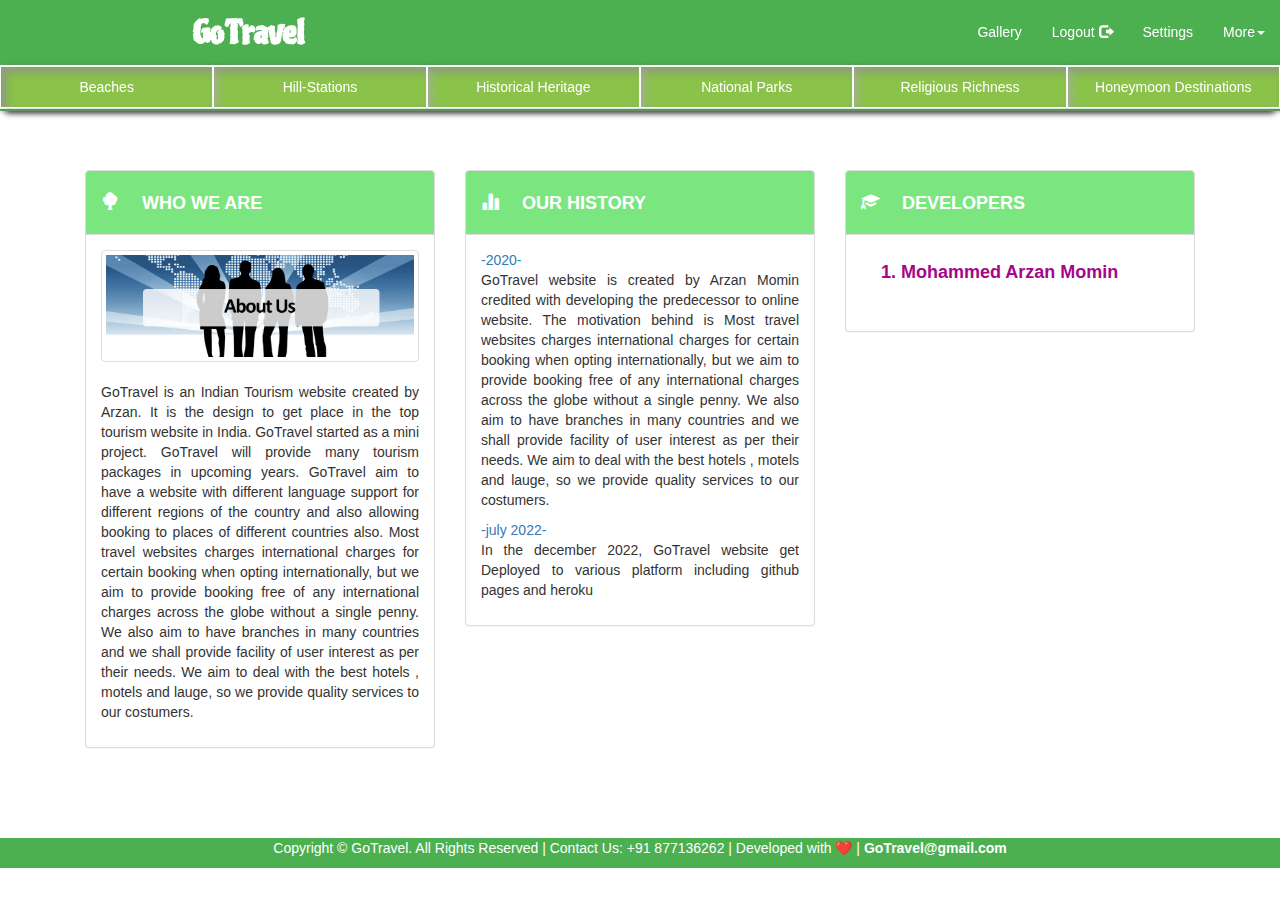
<file: HTML/about.html>
<!DOCTYPE html>
<html>

<head>
    <meta name="viewport" content="width=device-width, initial-scale=1">
    <link rel="stylesheet" href="https://maxcdn.bootstrapcdn.com/bootstrap/3.3.7/css/bootstrap.min.css">
    <script src="https://ajax.googleapis.com/ajax/libs/jquery/3.2.1/jquery.min.js"></script>
    <script src="https://maxcdn.bootstrapcdn.com/bootstrap/3.3.7/js/bootstrap.min.js"></script>
    <link href="https://fonts.googleapis.com/css?family=Montserrat" rel="stylesheet">
    <link rel="stylesheet" href="../CSS/nav2.css">
    <link rel="stylesheet" href="../CSS/footer.css">
    <title>About GoTravel</title>

</head>

<body>
    <nav class="navbar navbar-inverse navbar-fixed-top">
        <div class="container-fluid">
            <div class="navbar-header">
                <button type="button" class="navbar-toggle" data-toggle="collapse" data-target="#myNavbar">
            <span class="icon-bar"></span>
            <span class="icon-bar"></span>
            <span class="icon-bar"></span>                        
          </button>
                <a class="navbar-brand" href="../home.html" style="font-weight: bold;font-family: 'Piedra', cursive;">GoTravel</a>
            </div>
            <div class="collapse navbar-collapse" id="myNavbar">
                <ul class="nav navbar-nav navbar-right">
                    <li>
                        <a class="w" href="gallery.html">Gallery</a>
                    </li>
                    <li><a class="w" href="../index.html" onclick="alert('You are about to logout. click ok to continue.')">Logout <span class="glyphicon glyphicon-log-out"></span></a></li>
                    <li><a class="w" href="setting.html">Settings</a></li>
                    <li class="dropdown">
                        <a class="dropdown-toggle w" data-toggle="dropdown" href="#">More<span class="caret"></span></a>
                        <ul class="dropdown-menu">
                            <li><a class="w" href="contact.html">Contact us</a></li>
                            <li><a class="w" href="about.html">About us</a></li>
                            <li><a class="w" href="team.html">Our Team</a></li>
                        </ul>
                    </li>
                </ul>
            </div>
            <div class="row nav-row-design">
                <div class="col-xs-4 col-sm-4 col-md-2 t"><a href="type/beaches.html">Beaches</a></div>
                <div class="col-xs-4 col-sm-4 col-md-2 t"><a href="type/hill-station.html">Hill-Stations</a></div>
                <div class="col-xs-4 col-sm-4 col-md-2 t"><a href="type/historical.html">Historical Heritage</a></div>
                <div class="col-xs-4 col-sm-4 col-md-2 t"><a href="type/parks.html">National Parks</a></div>
                <div class="col-xs-4 col-sm-4 col-md-2 t"><a href="type/religious.html">Religious Richness</a></div>
                <div class="col-xs-4 col-sm-4 col-md-2 t"><a href="type/honeymoon.html">Honeymoon Destinations</a></div>
            </div>
        </div>

    </nav>
    <div class="row">
        <div class="container" style="margin-top: 80px; margin-bottom: 50px;">
            <div class="row-style-login-page-pannel">
                <div class=" col-md-4 col-sm-6 col-xs-12">
                    <div class="panel panel-default">
                        <div class="panel-heading" style="background-color:  #7be67f;">
                            <h4 style="font-weight: bolder; color: white;"><span class="glyphicon glyphicon-tree-deciduous"></span>&emsp; WHO WE ARE</h4>
                        </div>
                        <div class="panel-body">
                            <!--put mobile pic. -->
                            <img src="../Images/call.jpg" class="img-thumbnail"><br><br>
                            <p style="text-align: justify;">GoTravel is an Indian Tourism website created by Arzan. It is the design to get place in the top tourism website in India. GoTravel started as a mini project. GoTravel
                                will provide many tourism packages in upcoming years. GoTravel aim to have a website with different language support for different regions of the country and also allowing booking to places of different countries also.
                                Most travel websites charges international charges for certain booking when opting internationally, but we aim to provide booking free of any international charges across the globe without a single penny. We also aim to
                                have branches in many countries and we shall provide facility of user interest as per their needs. We aim to deal with the best hotels , motels and lauge, so we provide quality services to our costumers.</p>
                        </div>
                    </div>
                </div>


                <div class=" col-md-4 col-sm-6 col-xs-12">
                    <div class="panel panel-default">
                        <div class="panel-heading" style="background-color:  #7be67f;">
                            <h4 style="font-weight: bolder; color: white;"><span class="glyphicon glyphicon-stats"></span>&emsp; OUR HISTORY</h4>
                        </div>
                        <div class="panel-body">
                            <a href="#">-2020-</a>
                            <p style="text-align: justify;">
                                GoTravel website is created by Arzan Momin credited with developing the predecessor to online website. The motivation behind is Most travel websites charges international charges
                                for certain booking when opting internationally, but we aim to provide booking free of any international charges across the globe without a single penny. We also aim to have branches in many countries and we shall provide
                                facility of user interest as per their needs. We aim to deal with the best hotels , motels and lauge, so we provide quality services to our costumers.
                            </p>

                            <a href="#">-july 2022-</a>
                            <p style="text-align: justify;">
                                In the december 2022, GoTravel website get Deployed to various platform including github pages and heroku
                            </p>

                        </div>
                    </div>
                </div>

                <div class=" col-md-4 col-sm-6 col-xs-12">
                    <div class="panel panel-default">
                        <div class="panel-heading" style="background-color:  #7be67f;">
                            <h4 style="font-weight: bolder; color: white;"><span class="glyphicon glyphicon-education"></span>&emsp; DEVELOPERS</h4>
                        </div>
                        <div class="panel-body">
                            <h4></h4>
                            <ol>
                                <li style="font-size: 18px;font-weight:bolder; color: rgb(165, 6, 138);">Mohammed Arzan Momin</li><br>
                              
                            </ol>


                        </div>
                    </div>
                </div>

            </div>
        </div>
    </div>
    <div style="margin-bottom: 2rem;"></div>
    <div>
        <nav class="footer-copyright">
            <div class="container-fluid" id="footer-p-down">
                <p style="text-align:center;">
                    Copyright © GoTravel. All Rights Reserved | Contact Us: +91 877136262 | Developed with ❤️ | <a id="footer-anchor" href="mailto:mominarzan2000@gmail.com"><b>GoTravel@gmail.com</b></a>
                </p>
            </div>
        </nav>
    </div>

</body>

</html>
</file>
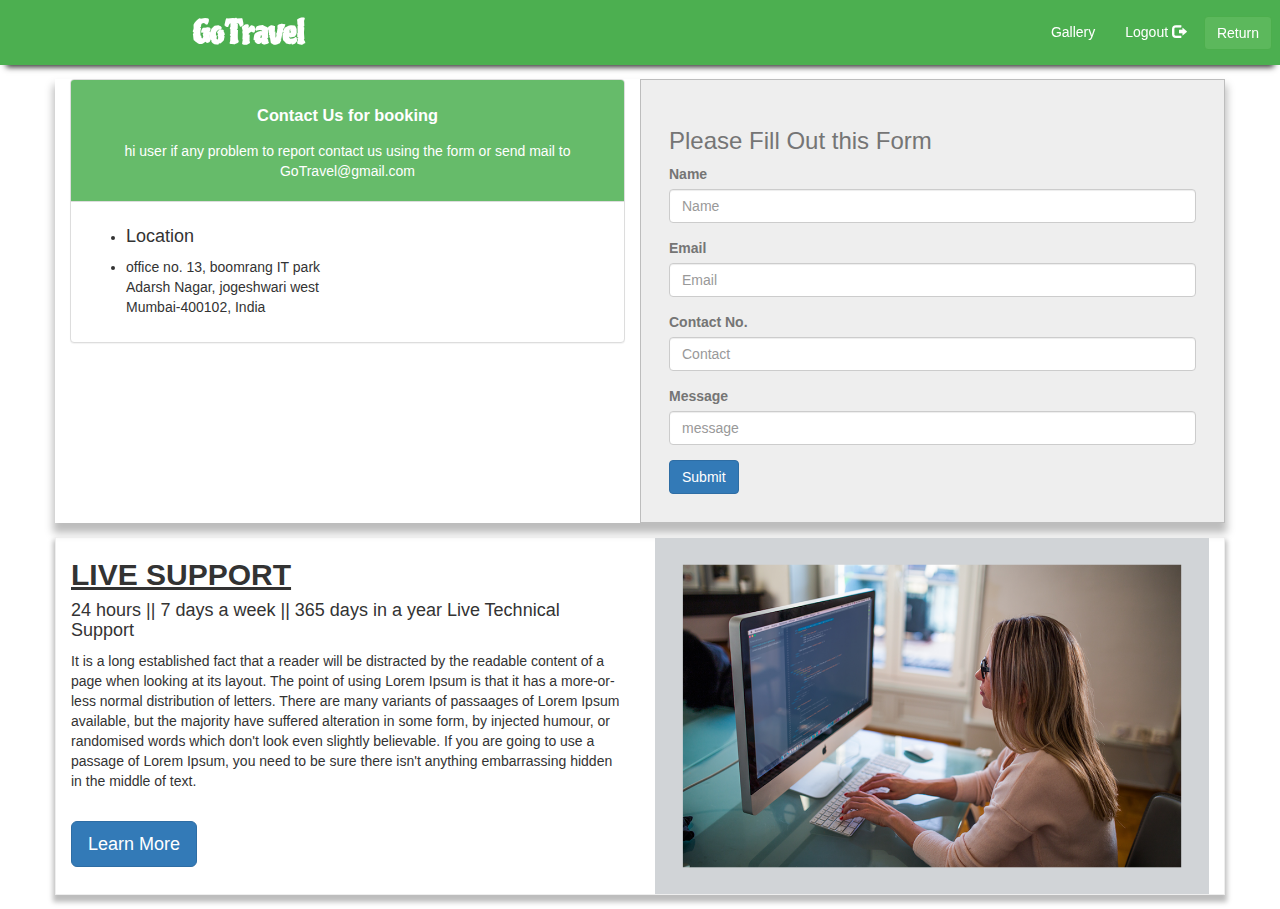
<file: HTML/contact.html>
<!DOCTYPE html>
<html lang="en">

<head>
    <meta charset="UTF-8">
    <meta name="viewport" content="width=device-width, initial-scale=1.0">
    <title>Contact us | GoTravel</title>
    <link rel="stylesheet" href="https://maxcdn.bootstrapcdn.com/bootstrap/3.4.1/css/bootstrap.min.css">
    <script src="https://ajax.googleapis.com/ajax/libs/jquery/3.5.1/jquery.min.js"></script>
    <script src="https://maxcdn.bootstrapcdn.com/bootstrap/3.4.1/js/bootstrap.min.js"></script>
    <link rel="stylesheet" href="https://use.fontawesome.com/releases/v5.1.0/css/all.css" integrity="sha384-lKuwvrZot6UHsBSfcMvOkWwlCMgc0TaWr+30HWe3a4ltaBwTZhyTEggF5tJv8tbt" crossorigin="anonymous">
    <link rel="stylesheet" href="../CSS/nav1.css">
    <link rel="stylesheet" href="../CSS/contact.css">
    <link rel="stylesheet" href="../CSS/footer.css">
    <style>
        .img-fluid {
            max-width: 100%;
            height: auto;
        }
    </style>
</head>

<body>

    <nav class="navbar navbar-inverse navbar-fixed-top">
        <div class="container-fluid">
            <div class="navbar-header">
                <button type="button" class="navbar-toggle" data-toggle="collapse" data-target="#myNavbar">
                    <span class="icon-bar"></span>
                    <span class="icon-bar"></span>
                    <span class="icon-bar"></span>                   
          </button>
                <a class="navbar-brand" href="home.html" style="font-weight: bold;font-family: 'Piedra', cursive;">GoTravel</a>
            </div>
            <div class="collapse navbar-collapse" id="myNavbar">
                <ul class="nav navbar-nav navbar-right">
                    <li><a class="w" href="gallery.html">Gallery</a></li>
                    <li><a class="w" href="../index.html" onclick="alert('you are about to logout.click OK to Continue')">Logout <span class="glyphicon glyphicon-log-out"></span></a></li>
                    <li style="margin: 0.8rem 0.8rem auto 0.3rem; background:#4caf50;"><button class="btn btn-success navbar-btn" onclick="history.back();">Return</button></li>
                </ul>

            </div>
        </div>
    </nav>
    <div class="container" id="banner1">
        <div class="row">
            <div class="col-xs-12 col-sm-6">
                <div class="panel panel-default">
                    <div class="panel-heading">
                        <h3>Contact Us for booking</h3>
                        <i class="fa fa-envelope" aria-hidden="true" style="font-size:50px"></i>
                        <p> hi user if any problem to report contact us using the form or send mail to GoTravel@gmail.com</p>
                    </div>
                    <div class="panel-body">
                        <ul>
                            <li>
                                <h4>Location</h4>
                            </li>
                            <li>office no. 13, boomrang IT park</br>
                            Adarsh Nagar, jogeshwari west</br>
                            Mumbai-400102, India</li>
                        </ul>
                    </div>
                </div>
            </div>
            <div class="col-xs-12 col-sm-6 " id="gray">
                <h3>Please Fill Out this Form</h3>
                <form method="POST" action="../index.html">
                    <div class="form-group">
                        <label for="name">Name</label>
                        <input type="text" class="form-control" name="name" placeholder="Name" required="true" pattern=".{1,}">
                    </div>
                    <div class="form-group">
                        <label for="email">Email</label>
                        <input type="email" class="form-control" name="email" placeholder="Email" required="true" pattern="[a-z0-9._%+-]+@[a-z0-9.-]+\.[a-z]{2,3}$">
                    </div>
                    <div class="form-group">
                        <label for="contact">Contact No.</label>
                        <input type="text" class="form-control" name="contact" placeholder="Contact" required="true" pattern=".{10}">
                    </div>
                    <div class="form-group">
                        <label for="message">Message</label>
                        <input type="text" class="form-control" name="message" placeholder="message">
                    </div>
                    <div>
                        <button class="btn btn-primary" type="submit" value="Submit" name="button">Submit</button>
                    </div>
                </form>
            </div>
        </div>
    </div>
    <div class="container" id="banner2">
        <div class="row">
            <div class="col-md-12 col-lg-6">
                <h2><b><u>LIVE SUPPORT</u></b></h2>
                <h4>24 hours || 7 days a week || 365 days in a year Live Technical Support</h4>
                <p>It is a long established fact that a reader will be distracted by the readable content of a page when looking at its layout. The point of using Lorem Ipsum is that it has a more-or-less normal distribution of letters. There are many variants
                    of passaages of Lorem Ipsum available, but the majority have suffered alteration in some form, by injected humour, or randomised words which don't look even slightly believable. If you are going to use a passage of Lorem Ipsum, you
                    need to be sure there isn't anything embarrassing hidden in the middle of text.
                </p>
                <br>
                <button type="button" class="btn btn-primary btn-lg">Learn More</button>
            </div>
            <div class="col-lg-6">
                <img src="../resources/desk.jpg" alt="" class="img-fluid ">
            </div>
        </div>
    </div>
  
    <script>
        $(document).ready(function() {

            $('#footer1').load("footer1.html");

        });
    </script>


</body>

</html>
</file>
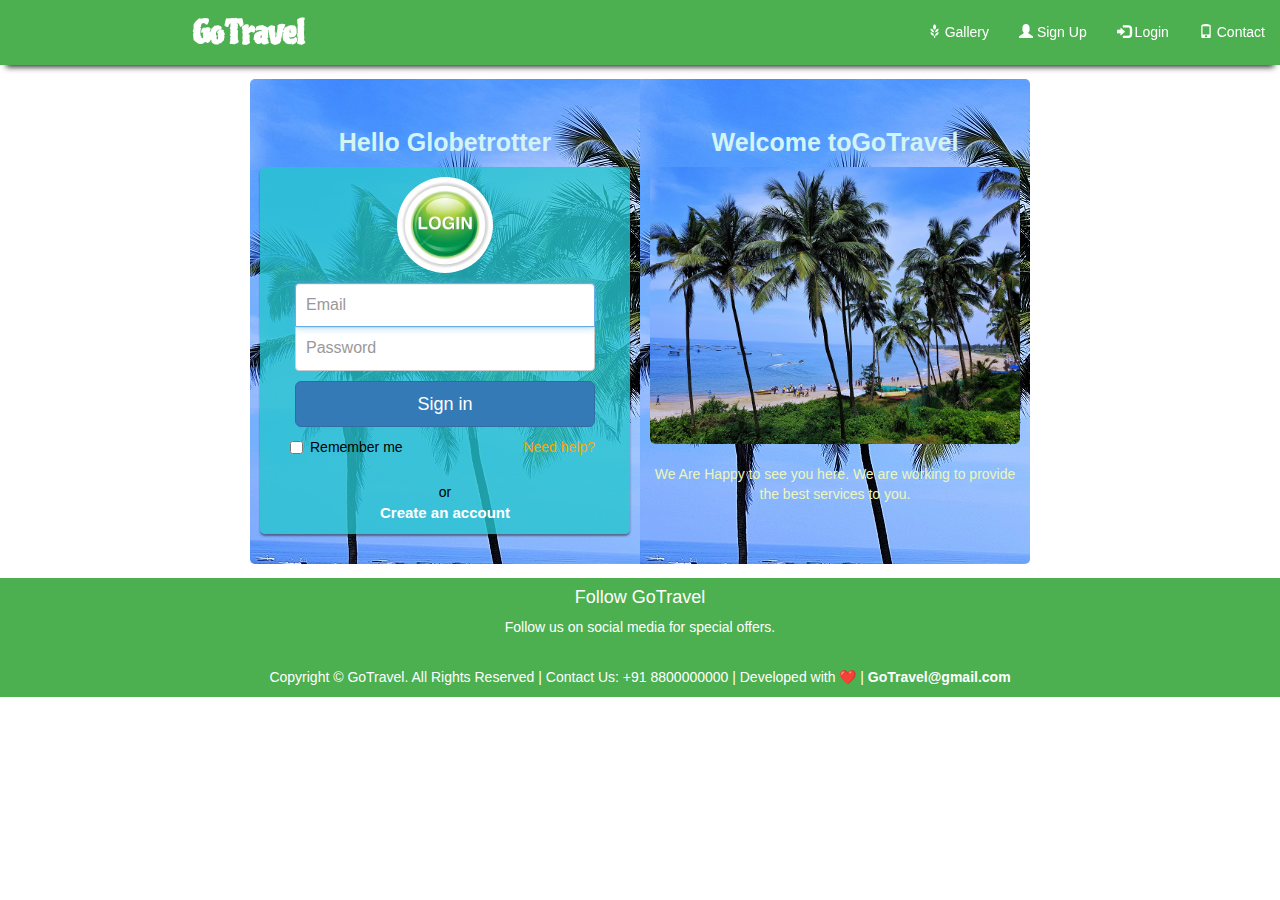
<file: HTML/login.html>
<!DOCTYPE html>
<html lang="en">

<head>
    <meta charset="UTF-8">
    <meta name="viewport" content="width=device-width, initial-scale=1.0">
    <link rel="stylesheet" href="https://maxcdn.bootstrapcdn.com/bootstrap/3.4.1/css/bootstrap.min.css">
    <script src="https://ajax.googleapis.com/ajax/libs/jquery/3.5.1/jquery.min.js"></script>
    <script src="https://maxcdn.bootstrapcdn.com/bootstrap/3.4.1/js/bootstrap.min.js"></script>
    <link rel="stylesheet" href="https://use.fontawesome.com/releases/v5.1.0/css/all.css" integrity="sha384-lKuwvrZot6UHsBSfcMvOkWwlCMgc0TaWr+30HWe3a4ltaBwTZhyTEggF5tJv8tbt" crossorigin="anonymous">
    <link rel="stylesheet" href="../CSS/nav1.css">
    <link rel="stylesheet" href="../CSS/login.css">
    <link rel="stylesheet" href="../CSS/footer.css">
    <title>login | GoTravel</title>
</head>

<body>
    <div id="navigation"></div>
    <script>
        $(document).ready(function() {

            $('#navigation').load("nav0.html");

        });
    </script>
    <div class="container">
        <div class="row display-flex">
            <div class="col-sm-6 col-xs-12 col-md-4 col-md-offset-2" id="login-intro-form">
                <h1 class="text-center login-login-title">Hello Globetrotter</h1>
                <div class="login-account-wall">
                    <img class="login-profile-img" src="../Images/login/avatar.png" alt="">
                    <form class="login-form-signin" action="../HTML/home.html">
                        <input type="text" class="form-control" placeholder="Email" required autofocus>
                        <input type="password" class="form-control" placeholder="Password" required>
                        <button class="btn btn-lg btn-primary btn-block" type="submit">
                            Sign in</button>
                        <label class="checkbox pull-left">
                        <input type="checkbox" value="remember-me">
                        Remember me
                    </label>
                        <a href="contact.html" class="pull-right login-need-help">Need help? </a><span class="clearfix"></span>
                    </form>
                    or <br>
                    <a href="signup.html" class="text-center login-new-account">Create an account </a>
                </div>

            </div>
            <div class="col-sm-6 col-xs-12 col-md-4" id="login-intro">
                <h2 class="login-login-title text-center">Welcome toGoTravel</h2>

                <img class="img-responsive img-rounded" src="../Images/login/side.jpg" alt="signup image">
                <p style="text-align: center;margin-top: 2rem; color: rgb(235, 247, 185);">We Are Happy to see you here. We are working to provide the best services to you.</p>
            </div>
        </div>
    </div>
    <div id="foot"></div>
    <script>
        $(document).ready(function() {

            $('#foot').load("footer.html");

        });
    </script>
</body>

</html>
</file>
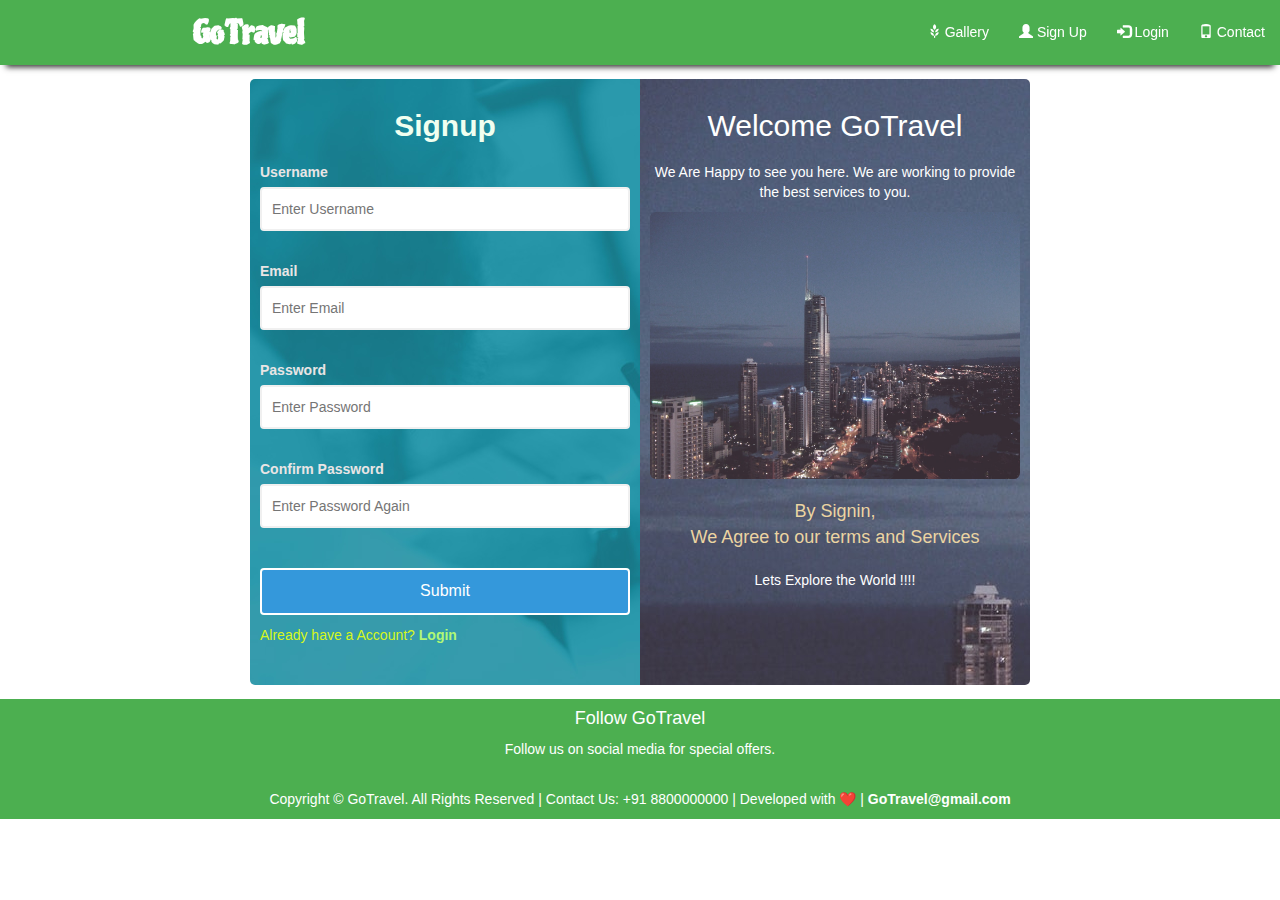
<file: HTML/signup.html>
<!DOCTYPE html>
<html lang="en">

<head>
    <meta charset="UTF-8">
    <meta name="viewport" content="width=device-width, initial-scale=1.0">
    <title>signup | TravelYaari</title>
    <link rel="stylesheet" href="https://maxcdn.bootstrapcdn.com/bootstrap/3.4.1/css/bootstrap.min.css">
    <script src="https://ajax.googleapis.com/ajax/libs/jquery/3.5.1/jquery.min.js"></script>
    <script src="https://maxcdn.bootstrapcdn.com/bootstrap/3.4.1/js/bootstrap.min.js"></script>
    <link rel="stylesheet" href="https://use.fontawesome.com/releases/v5.1.0/css/all.css" integrity="sha384-lKuwvrZot6UHsBSfcMvOkWwlCMgc0TaWr+30HWe3a4ltaBwTZhyTEggF5tJv8tbt" crossorigin="anonymous">
    <link rel="stylesheet" href="../CSS/nav1.css">
    <link rel="stylesheet" href="../CSS/signup.css">
    <link rel="stylesheet" href="../CSS/footer.css">
</head>

<body>
    <div id="navigation"></div>
    <script>
        $(document).ready(function() {

            $('#navigation').load("nav0.html");

        });
    </script>
    <div class="container" id="signup-container-shadow">
        <div class="row display-flex">
            <div class="col-xs-12 col-sm-6 col-md-4 col-md-offset-2" id="signup-intro-form">
                <!-- <div class="signup-container1"> -->
                <form id="signup-form" class="signup-form">
                    <h2 style="font-size:30px;font-weight: 600;color: honeydew;">Signup</h2>
                    <div class="signup-form-control">
                        <label for="username">Username</label>
                        <input type="text" id="username" placeholder="Enter Username">
                        <small>Error message</small>
                    </div>
                    <div class="signup-form-control">
                        <label for="email">Email</label>
                        <input type="text" id="email" placeholder="Enter Email">
                        <small>Error message</small>
                    </div>
                    <div class="signup-form-control">
                        <label for="password">Password</label>
                        <input type="password" id="password" placeholder="Enter Password">
                        <small>Error message</small>
                    </div>
                    <div class="signup-form-control">
                        <label for="password2">Confirm Password</label>
                        <input type="password" id="password2" placeholder="Enter Password Again">
                        <small>Error message</small>
                    </div>
                    <button type="submit" onclick="forme()">Submit</button>
                    <p style="color: rgb(214, 247, 27); margin-top: 1rem;">Already have a Account?
                        <a href="login.html" class="login">Login</a>
                    </p>

                </form>
            </div>

            <div class="col-xs-12 col-sm-6 col-md-4" id="signup-intro">
                <h2>
                    Welcome GoTravel
                </h2>
                <p style="text-align: center;">We Are Happy to see you here. We are working to provide the best services to you.</p>
                <img class="img-responsive img-rounded" src="../Images/signup/bg2.jpeg" alt="signup image">
                <div style="display: flex; justify-content: center;align-items: center; text-align: center; font-size: 18px;color: rgb(235, 212, 162);margin-top: 2rem;">
                    <p>By Signin,<br>We Agree to our terms and Services</p>
                </div>
                <p style="text-align:center;margin-top: 1rem;">Lets Explore the World !!!!</p>

            </div>
        </div>
    </div>
    <div id="foot"></div>
    <script src="../JS/signup.js "></script>
    <script>
        $(document).ready(function() {

            $('#foot').load("footer.html");

        });
    </script>

</body>

</html>
</file>
<file: CSS/nav2.css>
@import url('https://fonts.googleapis.com/css2?family=Piedra&display=swap');
@media (max-width: 765px) {
    .navbar-collapse {
        position: fixed;
        top: 50px;
        left: 0;
        padding-left: 15px;
        padding-right: 15px;
        padding-bottom: 15px;
        width: 35%;
        height: 100%;
        background-color: white;
        /* color: black; */
        border: none;
        text-align: center;
        z-index: 1;
    }
    .navbar-collapse.collapsing {
        left: -75%;
        transition: height 0s ease;
        -webkit-transition: height 0s ease;
        -moz-transition: height 0s ease;
        -ms-transition: height 0s ease;
        -o-transition: height 0s ease;
    }
    .navbar-collapse.show {
        left: 0;
        transition: left 500ms ease-in-out;
        -webkit-transition: left 500ms ease-in-out;
        -moz-transition: left 500ms ease-in-out;
        -ms-transition: left 500ms ease-in-out;
        -o-transition: left 500ms ease-in-out;
    }
    .navbar-toggle.collapsed~.navbar-collapse {
        transition: left 500ms ease-in-out;
        -webkit-transition: left 500ms ease-in-out;
        -moz-transition: left 500ms ease-in-out;
        -ms-transition: left 500ms ease-in-out;
        -o-transition: left 500ms ease-in-out;
    }
    .navbar-brand {
        position: absolute;
        transform: translateX(-50%);
        -webkit-transform: translateX(-50%);
        -moz-transform: translateX(-50%);
        -ms-transform: translateX(-50%);
        -o-transform: translateX(-50%);
        left: 50%;
    }
    .navbar-toggle {
        border: none !important;
    }
    .navbar-toggle:active {
        border: none !important;
        background-color: rgb(65, 180, 65) !important;
    }
    .navbar-toggle:hover {
        border: none !important;
        background-color: rgb(65, 180, 65) !important;
    }
    .navbar-toggle:visited {
        border: none !important;
        background-color: rgb(65, 180, 65) !important;
    }
    .w {
        color: black !important;
    }
    .w:hover {
        background-color: rgb(187, 190, 187) !important;
    }
}

@media(min-width:766px) {
    .w {
        color: white !important;
    }
    .w:hover {
        background-color: rgb(65, 160, 65) !important;
    }
    .navbar-brand {
        position: absolute;
        transform: translateX(-17%);
        -webkit-transform: translateX(-17%);
        -moz-transform: translateX(-17%);
        -ms-transform: translateX(-17%);
        -o-transform: translateX(-17%);
        left: 17%;
    }
}

.navbar-toggle {
    float: left !important;
}

body {
    padding-top: 90px;
}

.navbar-brand {
    color: white !important;
    font-size: 32px !important;
    font-weight: 400;
}

.navbar-brand:hover {
    color: white !important;
}

.navbar-inverse {
    color: white;
    background-color: #4caf50;
    border: #4caf50;
}

.navbar {
    min-height: 65px;
    -webkit-box-shadow: 0 8px 6px -6px rgb(59, 58, 58);
    -moz-box-shadow: 0 8px 6px -6px rgb(65, 62, 62);
    box-shadow: 0 8px 6px -6px rgb(43, 42, 42);
}

.navbar-brand {
    padding: 0 15px;
    height: 65px;
    line-height: 65px;
}

.navbar-toggle {
    margin-top: 15px;
    padding: 9px 10px !important;
}

.dropdown-menu {
    background-color: #4caf50 !important;
}

.dropdown-menu:active {
    background-color: #4caf50 !important;
}

.nav-row-design {
    background-color: #8bc34a;
    box-shadow: 2px 2px 5px rgba(61, 61, 61, 0.5), inset 5px 5px 8px rgba(94, 93, 93, 0.5);
    border-top: 1px solid white;
    border-bottom: 1px solid white;
    margin-bottom: 0.2rem;
}

.t {
    border: 1px solid white;
    padding: 1rem;
    text-align: center;
    color: white;
    box-shadow: 2px 2px 5px rgba(173, 172, 172, 0.5), inset 5px 5px 8px rgba(172, 171, 171, 0.5);
}

.t:hover {
    background-color: #7cb342;
}

.t a {
    text-decoration: none;
    color: white;
    width: 100%;
}

@media (min-width: 768px) {
    .navbar-nav>li>a {
        padding-top: 21.5px;
        padding-bottom: 21.5px;
        line-height: 21.5px;
    }
}
</file>
<file: CSS/footer.css>
#footer-anchor {
    color: white;
    text-decoration: none;
}

#footer-anchor:hover {
    color: pink;
}

#footer-anchorto {
    color: rgb(10, 25, 94);
    text-decoration: none;
}

#footer-anchorto:hover {
    color: rgb(190, 13, 152);
}

#footer-p-up {
    background-color: #4caf50;
    color: white;
    text-align: center;
}

#footer-p-down {
    background-color: #4caf50;
    color: white;
}

#footer-follow {
    background-color: #4caf50;
    text-align: center;
    color: white;
}

.footer-logo {
    color: white;
}

.fa-facebook:hover {
    color: #3b5999;
}

.fa-twitter:hover {
    color: #55acee;
}

.fa-instagram:hover {
    color: #e4405f;
}

.fa-linkedin:hover {
    color: #0077B5;
}

.fa-pinterest:hover {
    color: #bd081c;
}

.fa-google-plus:hover {
    color: #dd4b39;
}
</file>
<file: CSS/nav1.css>
@import url('https://fonts.googleapis.com/css2?family=Piedra&display=swap');
@media (max-width: 765px) {
    .navbar-collapse {
        position: fixed;
        top: 50px;
        left: 0;
        padding-left: 15px;
        padding-right: 15px;
        padding-bottom: 15px;
        width: 35%;
        height: 100%;
        background-color: white;
        /* color: black; */
        border: none;
        text-align: center;
    }
    .navbar-collapse.collapsing {
        left: -75%;
        transition: height 0s ease;
        -webkit-transition: height 0s ease;
        -moz-transition: height 0s ease;
        -ms-transition: height 0s ease;
        -o-transition: height 0s ease;
    }
    .navbar-collapse.show {
        left: 0;
        transition: left 500ms ease-in-out;
        -webkit-transition: left 500ms ease-in-out;
        -moz-transition: left 500ms ease-in-out;
        -ms-transition: left 500ms ease-in-out;
        -o-transition: left 500ms ease-in-out;
    }
    .navbar-toggle.collapsed~.navbar-collapse {
        transition: left 500ms ease-in-out;
        -webkit-transition: left 500ms ease-in-out;
        -moz-transition: left 500ms ease-in-out;
        -ms-transition: left 500ms ease-in-out;
        -o-transition: left 500ms ease-in-out;
    }
    .navbar-brand {
        position: absolute;
        transform: translateX(-50%);
        -webkit-transform: translateX(-50%);
        -moz-transform: translateX(-50%);
        -ms-transform: translateX(-50%);
        -o-transform: translateX(-50%);
        left: 50%;
    }
    .navbar-toggle {
        border: none !important;
    }
    .navbar-toggle:active {
        border: none !important;
        background-color: rgb(65, 180, 65) !important;
    }
    .navbar-toggle:hover {
        border: none !important;
        background-color: rgb(65, 180, 65) !important;
    }
    .navbar-toggle:visited {
        border: none !important;
        background-color: rgb(65, 180, 65) !important;
    }
    .w {
        color: black !important;
    }
    .w:hover {
        background-color: rgb(187, 190, 187) !important;
    }
}

@media(min-width:766px) {
    .w {
        color: white !important;
    }
    .w:hover {
        background-color: rgb(65, 160, 65) !important;
    }
    .navbar-brand {
        position: absolute;
        transform: translateX(-17%);
        -webkit-transform: translateX(-17%);
        -moz-transform: translateX(-17%);
        -ms-transform: translateX(-17%);
        -o-transform: translateX(-17%);
        left: 17%;
    }
}

.navbar-toggle {
    float: left !important;
}

body {
    padding-top: 65px;
}

.navbar-brand {
    color: white !important;
    font-size: 32px !important;
    font-weight: 400;
}

.navbar-brand:hover {
    color: white !important;
}

.navbar-inverse {
    color: white;
    background-color: #4caf50;
    border: #4caf50;
}

.navbar {
    min-height: 65px;
    -webkit-box-shadow: 0 8px 6px -6px rgb(59, 58, 58);
    -moz-box-shadow: 0 8px 6px -6px rgb(65, 62, 62);
    box-shadow: 0 8px 6px -6px rgb(43, 42, 42);
}

.navbar-brand {
    padding: 0 15px;
    height: 65px;
    line-height: 65px;
}

.navbar-toggle {
    margin-top: 15px;
    padding: 9px 10px !important;
}

.dropdown-menu {
    background-color: #4caf50 !important;
}

.dropdown-menu:active {
    background-color: #4caf50 !important;
}

@media (min-width: 768px) {
    .navbar-nav>li>a {
        padding-top: 21.5px;
        padding-bottom: 21.5px;
        line-height: 21.5px;
    }
}
</file>
<file: CSS/contact.css>
body {
    padding-top: 65px;
}
.container{
    margin: 1em auto;
}

#banner1{
     box-shadow: 0 8px 8px 2px #bdbdbd;
/*     margin: 3em auto;*/
}
#banner2{
    border:1px solid #eeeeee;
    box-shadow: 0 5px 5px 2px #bdbdbd;
}
/*panel{
    border: white !important;
}*/

.panel-heading{
    color:white !important;
    background-color: #66bb6a !important;
    text-align: center;
}

.panel-heading>h3{
    display: block;
  font-size: 1.17em;
  margin-top: 1em;
  margin-bottom: 1em;
  margin-left: 0;
  margin-right: 0;
  font-weight: bold;
}
#gray{
    background-color: #eeeeee;
    color:#757575;
    border: 1px solid #bdbdbd;
    padding: 2em;
}
</file>
<file: CSS/login.css>
body {
        padding-top: 65px
    }
    
    .container {
        margin: 1em auto;
    }
    
    .login-form-signin {
        max-width: 330px;
        padding: 0px 15px 15px;
        margin: 0 auto;
    }
    
    .login-form-signin .form-signin-heading,
    .login-form-signin .checkbox {
        margin-bottom: 10px;
        margin-left: 15px;
    }
    
    .login-form-signin .checkbox {
        font-weight: normal;
    }
    
    .login-form-signin .form-control {
        position: relative;
        font-size: 16px;
        height: auto;
        padding: 10px;
        -webkit-box-sizing: border-box;
        -moz-box-sizing: border-box;
        box-sizing: border-box;
    }
    
    .login-form-signin .form-control:focus {
        z-index: 2;
    }
    
    .login-form-signin input[type="text"] {
        margin-bottom: -1px;
        border-bottom-left-radius: 0;
        border-bottom-right-radius: 0;
    }
    
    .login-form-signin input[type="password"] {
        margin-bottom: 10px;
        border-top-left-radius: 0;
        border-top-right-radius: 0;
    }
    
    .login-account-wall {
        padding: 10px 10px;
        background-color: rgba(37, 196, 207, 0.8);
        box-shadow: 0 2px 2px rgb(26, 25, 25, 0.5);
        border-radius: 5px;
        -webkit-border-radius: 5px;
        -moz-border-radius: 5px;
        -ms-border-radius: 5px;
        -o-border-radius: 5px;
        text-align: center;
    }
    
    .login-login-title {
        color: rgb(210, 244, 245);
        font-size: 25px !important;
        font-weight: 800;
        /* display: block; */
    }
    
    .login-profile-img {
        width: 96px;
        height: 96px;
        margin: 0 auto 10px;
        display: block;
        -moz-border-radius: 50%;
        -webkit-border-radius: 50%;
        border-radius: 50%;
    }
    
    .login-need-help {
        margin-top: 10px;
        color: orange;
    }
    
    .login-new-account {
        /* display: block; */
        margin-top: 10px;
        /* background-color: rgb(67, 201, 67); */
        color: white;
        font-size: 15px;
        font-weight: 600;
        text-align: center;
    }
    
    .row.display-flex {
        display: flex;
        flex-wrap: wrap;
    }
    
    .row.display-flex>[class*='col-'] {
        display: flex;
        flex-direction: column;
    }
    
    #login-intro {
        /* background-image: url(../Images/login/side.jpg); */
        padding: 30px 10px 10px;
        border-radius: 0px 5px 5px 0px;
        -webkit-border-radius: 0px 5px 5px 0px;
        -moz-border-radius: 0px 5px 5px 0px;
        -ms-border-radius: 0px 5px 5px 0px;
        -o-border-radius: 0px 5px 5px 0px;
        color: white;
        background-image: url(../Images/login/side.jpg);
    }
    
    @media(max-width:768px) {
        #login-intro {
            visibility: hidden;
            display: none;
        }
    }
    
    #login-intro-form {
        padding: 30px 10px;
        border-radius: 5px 0px 0px 5px;
        -webkit-border-radius: 5px 0px 0px 5px;
        -moz-border-radius: 5px 0px 0px 5px;
        -ms-border-radius: 5px 0px 0px 5px;
        -o-border-radius: 5px 0px 0px 5px;
        -webkit-border-radius: 5px 0px 0px 5px;
        color: black;
        background-image: url(../Images/login/side.jpg);
    }
    
    #add-background {
        background-image: url(../Images/login/side.jpg);
    }
</file>
<file: CSS/signup.css>
@import url('https://fonts.googleapis.com/css?family=Open+Sans&display=swap');
:root {
    --success-color: rgb(0, 255, 0);
    --error-color: rgb(255, 0, 0);
}


/* * {
    box-sizing: border-box;
}

body {
    background-color: #636a72;
    font-family: 'Open Sans', sans-serif;
    display: flex;
    align-items: center;
    justify-content: center;
    min-height: 100vh;
    margin: 0;
} */

.container {
    margin: 1em auto;
}

body {
    padding-top: 65px;
}


/* .signup-container1 {
    background-color: #c8e6c9;
    border-radius: 5px;
    box-shadow: 0 2px 10px rgba(0, 0, 0, 0.3);
    width: 400px;
} */

h2 {
    text-align: center;
    margin: 0 0 20px;
}


/* .signup-form {
    padding: 30px 20px;
} */

.signup-form-control {
    margin-bottom: 10px;
    padding-bottom: 20px;
    position: relative;
}

.signup-form-control label {
    color: rgb(233, 229, 229);
    display: block;
    margin-bottom: 5px;
}

.signup-form-control input {
    border: 2px solid #f0f0f0;
    border-radius: 4px;
    display: block;
    width: 100%;
    padding: 10px;
    font-size: 14px;
}

.signup-form-control input:focus {
    outline: 0;
    border-color: #777;
}

.signup-form-control.success input {
    border-color: var(--success-color);
}

.sign-upform-control.error input {
    border-color: var(--error-color);
}

.signup-form-control small {
    color: var(--error-color);
    position: absolute;
    bottom: 0;
    left: 0;
    visibility: hidden;
}

.signup-form-control.error small {
    visibility: visible;
}

.signup-form button {
    cursor: pointer;
    background-color: #3498db;
    border: 2px solid;
    border-radius: 4px;
    color: white;
    display: block;
    font-size: 16px;
    padding: 10px;
    margin-top: 20px;
    width: 100%;
}

.signup-form button:hover {
    background-color: rgb(243, 6, 6);
    transition: 1s ease;
}

#signup-intro {
    background-image: url(../Images/signup/bg2.jpeg);
    padding: 30px 10px;
    border-radius: 0px 5px 5px 0px;
    -webkit-border-radius: 0px 5px 5px 0px;
    -moz-border-radius: 0px 5px 5px 0px;
    -ms-border-radius: 0px 5px 5px 0px;
    -o-border-radius: 0px 5px 5px 0px;
    color: white;
}

@media(max-width:768px) {
    #signup-intro {
        visibility: hidden;
        display: none;
    }
}

#signup-intro-form {
    background-image: url(../Images/signup/background.jpg);
    padding: 30px 10px;
    border-radius: 5px 0px 0px 5px;
    -webkit-border-radius: 5px 0px 0px 5px;
    -moz-border-radius: 5px 0px 0px 5px;
    -ms-border-radius: 5px 0px 0px 5px;
    -o-border-radius: 5px 0px 0px 5px;
    -webkit-border-radius: 5px 0px 0px 5px;
    color: black;
}

.row.display-flex {
    display: flex;
    flex-wrap: wrap;
}

.row.display-flex>[class*='col-'] {
    display: flex;
    flex-direction: column;
}


/* #signup-container-shadow {
    box-shadow: 0 10px 10px 5px rgba(0, 0, 0, 0.3);
} */


/* #signup-container-shadow {
    text-align: center !important;
} */

.login {
    text-decoration: none;
    font-weight: bolder;
    color: rgb(176, 248, 117);
}

.login:hover {
    text-decoration: underline;
    color: rgb(243, 75, 33);
}
</file>
